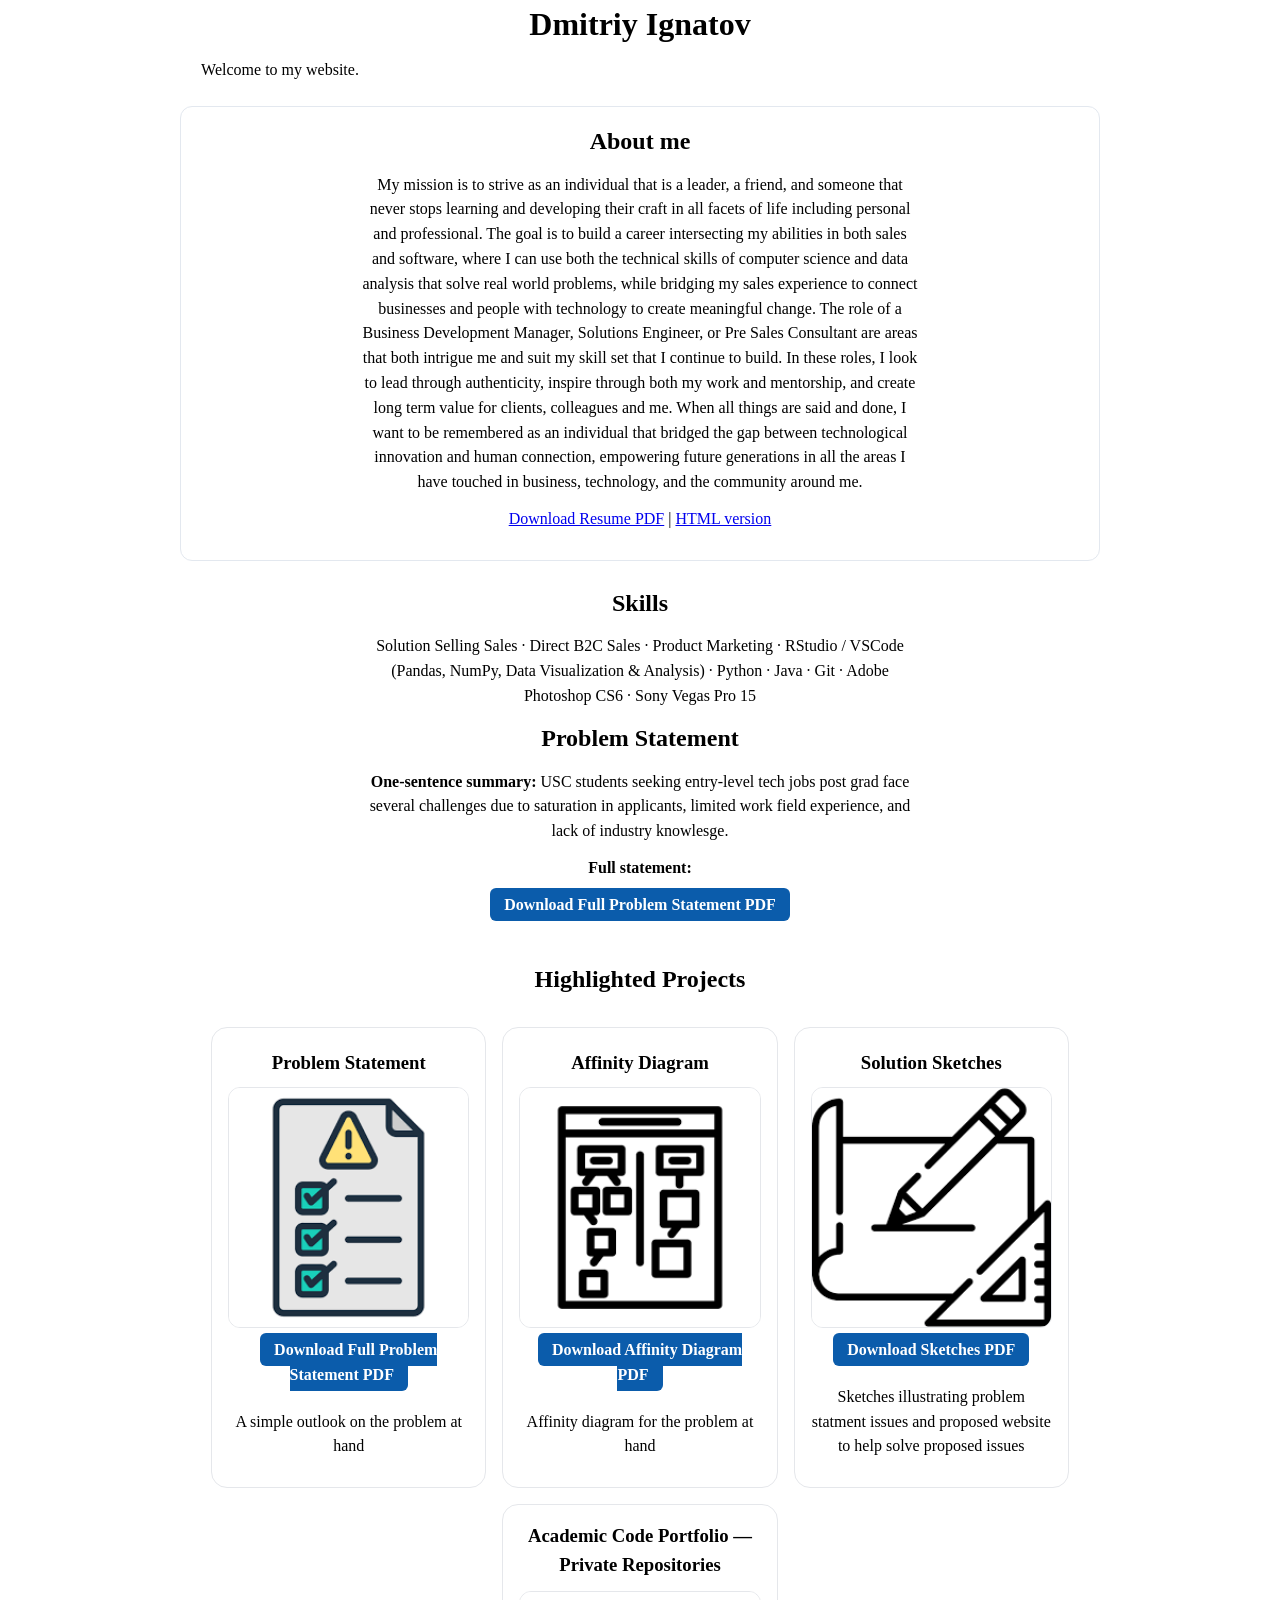
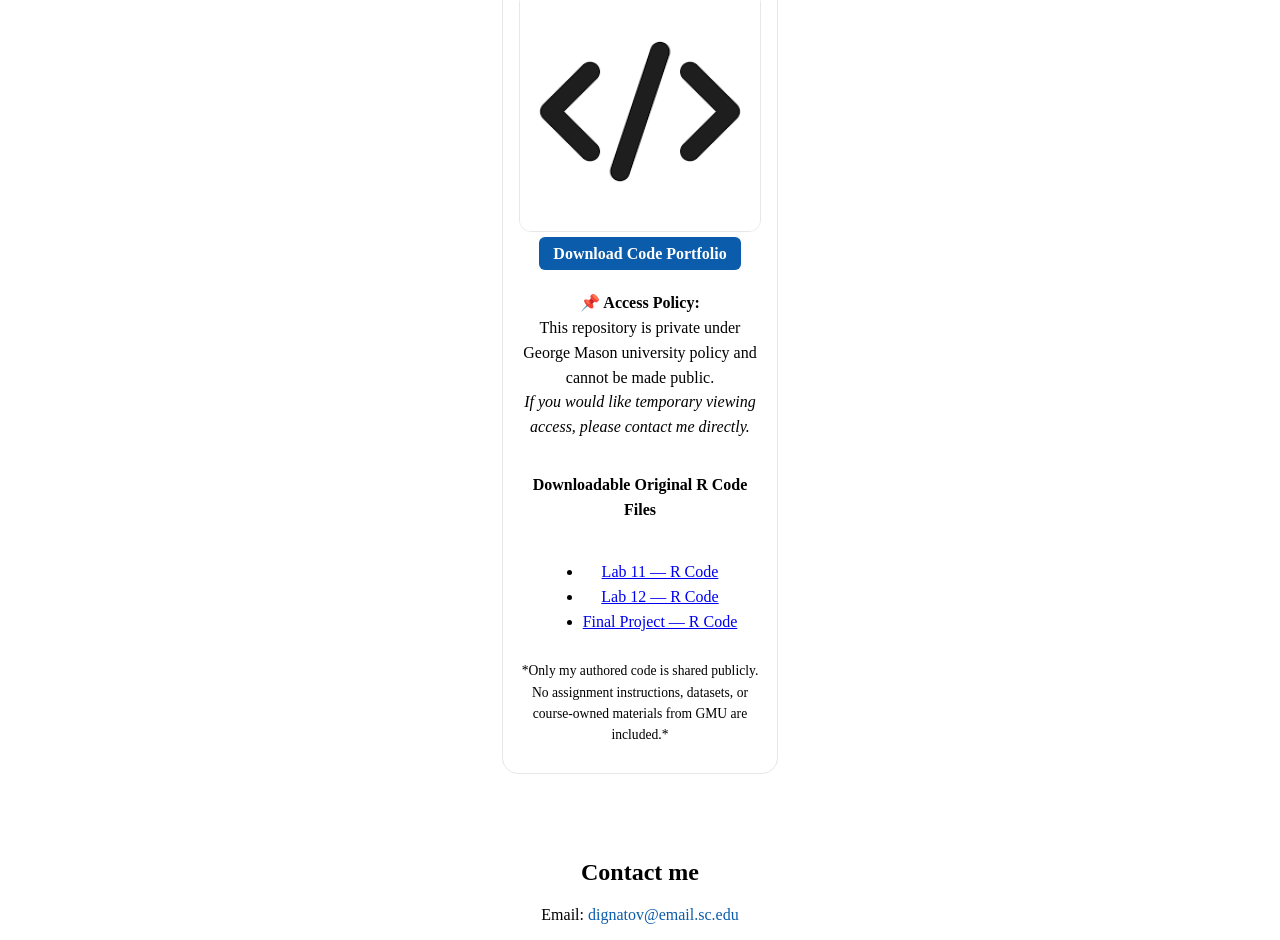
<file: index.html>
<!DOCTYPE html>
<html lang="en">

    <head>
        <meta charset ="utf-8" />
        <meta name = "viewport" content = "width=device-width,initial-scale=1" />
        <title>CSCE 190: Dmitriy Ignatov</title>
        <link rel="stylesheet" href="styles.css">
    </head>

    <body>
        <h1>Dmitriy Ignatov</h1>
        <p class = "tagline">Welcome to my website.</p>
        <header>

        <main class="container">
            <section class = "about card">
            <h2>About me</h2>
            <p>
                My mission is to strive as an individual that is a leader, a friend, and someone that never stops learning and developing their craft in all facets of life including personal and professional.
                The goal is to build a career intersecting my abilities in both sales and software, 
                where I can use both the technical skills of computer science and data analysis that solve real world problems, while bridging my sales experience to connect businesses and people with technology to create meaningful change.
                The role of a Business Development Manager, Solutions Engineer, or Pre Sales Consultant are areas that both intrigue me and suit my skill set that I continue to build.
                In these roles, I look to lead through authenticity, inspire through both my work and mentorship, and create long term value for clients, colleagues and me.
                When all things are said and done, I want to be remembered as an individual that bridged the gap between technological innovation and human connection,
                empowering future generations in all the areas I have touched in business, technology, and the community around me. 
            </p>
            <p>
                <a href="files/Final DI Resume 2025_26 (1).pdf" >Download Resume PDF</a> | 
                <a href="resume.html">HTML version</a>
            </p>
            </section>

        <section class="skills">
            <h2>Skills</h2>
            <p>
                Solution Selling Sales · Direct B2C Sales · Product Marketing ·
                RStudio / VSCode (Pandas, NumPy, Data Visualization &amp; Analysis) ·
                Python · Java · Git · Adobe Photoshop CS6 · Sony Vegas Pro 15
            </p>
        </section>

        <section class="problem-statement">
            <h2>Problem Statement</h2>
            <p><strong>One‑sentence summary:</strong> USC students seeking entry‑level tech jobs post grad face several challenges due to saturation in applicants, limited work field experience, and lack of industry knowlesge.</p>
            <p><strong>Full statement:</strong> 
           </p>
            <p style="margin-top:10px;">
        <a href="files/fullStatement.pdf" target="_blank" style="background:#0b5cab; 
            color:white; padding:8px 14px; border-radius:6px; text-decoration:none; 
            font-weight:bold;">
            Download Full Problem Statement PDF
        </a>
    </p>
        </section>


        <section class="projects">
            <h2>Highlighted Projects</h2>

        <section class="project">
            <a class="project-link" href="images/Singl.pblemStmnt.csce190.PNG">
                <h3>Problem Statement</h3>
            </a>

            <a class="thumb" href="images/Singl.pblemStmnt.csce190.PNG">
                <img
                    src="images/problem.st.png"
                    alt="One-sentence problem statement:"
                />
            </a>
            <p style="margin-top:10px;">
              <a href="files/fullStatement.pdf" target="_blank"
                 style="background:#0b5cab; color:white; padding:8px 14px;
                        border-radius:6px; text-decoration:none; font-weight:bold;">
                        Download Full Problem Statement PDF
        </a>
    </p>
            <p class="project-caption">
                A simple outlook on the problem at hand 
            </p>
        </section>

        <section class="project">
            <a class="project-link" href="files/csce190.affinity.pdf.pdf">
                <h3>Affinity Diagram</h3>
            </a>

            <a class="thumb" href="files/csce190.affinity.pdf.pdf">
                <img src="images/affinity2.png" alt="Affinity diagram image with notes" />
            </a>
            <p style="margin-top:10px;">
              <a href="files/csce190.affinity.pdf.pdf" target="_blank"
                 style="background:#0b5cab; color:white; padding:8px 14px;
                        border-radius:6px; text-decoration:none; font-weight:bold;">
                        Download Affinity Diagram PDF
        </a>
    </p>
            <p class="project-caption">
                Affinity diagram for the problem at hand
            </p>
            </section>

     <section class="project">
        <a class="project-link" href="files/sketch2.pdf" target="_blank">
            <h3>Solution Sketches</h3>
        </a>

        
        <a class="thumb" href="files/sketch2.pdf" target="_blank">
            <img
                src="images/sketch.download.png"
            />
        </a>
<!-- Chat made this download sketches button and I think its sick I will debate of adding this to the above links maybe for final upload-->
        <p style="margin-top:10px;">
            <a href="files/sketch2.pdf" target="_blank" style="background:#0b5cab; 
                color:white; padding:8px 14px; border-radius:6px; text-decoration:none; 
                font-weight:bold;">
                Download Sketches PDF
            </a>
        </p>
      <p class="project-caption">
        Sketches illustrating problem statment issues and proposed website to help solve proposed issues
      </p>
     </section>

     <section class="project">
        <h3>Academic Code Portfolio — Private Repositories</h3>

<!-- Chat helped me find a way to come up with a way to share both the repositotires and the R code so it can atleast be looked at-->
         <a class="thumb" href="files/Untitled document.pdf" target="_blank">
         <img 
            src="images/code.png" 
            alt="Link to Private Repo Links"
         />
     </a>

     <p style="margin-top:10px;">
        <a href="files/Untitled document.pdf" target="_blank" 
           style="background:#0b5cab; color:white; padding:8px 14px; 
                  border-radius:6px; text-decoration:none; font-weight:bold;">
             Download Code Portfolio
        </a>
     </p>

        <div class="privacy-note">
            <p><strong>📌 Access Policy:</strong><br>
            This repository is private under George Mason university policy and cannot be made public.<br>
            <em>If you would like temporary viewing access, please contact me directly.</em></p>
        </div>

        <h4>Downloadable Original R Code Files</h4>
        <ul class="no-bullets">
            <li> <a href="files/lab11.Rmd" download>Lab 11 — R Code</a></li>
            <li> <a href="files/lab12.Rmd" download>Lab 12 — R Code</a></li>
            <li> <a href="files/final_project.Rmd" download>Final Project — R Code</a></li>
        </ul>
        <p class="project-caption" style="font-size:0.85rem;">
            *Only my authored code is shared publicly. No assignment instructions, datasets, or course-owned materials from GMU are included.*
        </p>
    </section>

        </section>
    </main>

    <footer class="contact">
        <h2>Contact me</h2>
        <p>
        Email:
        <a href="mailto:dignatov@email.sc.edu">dignatov@email.sc.edu</a>
        </p>
        </footer>
    </body>
</html>
</file>
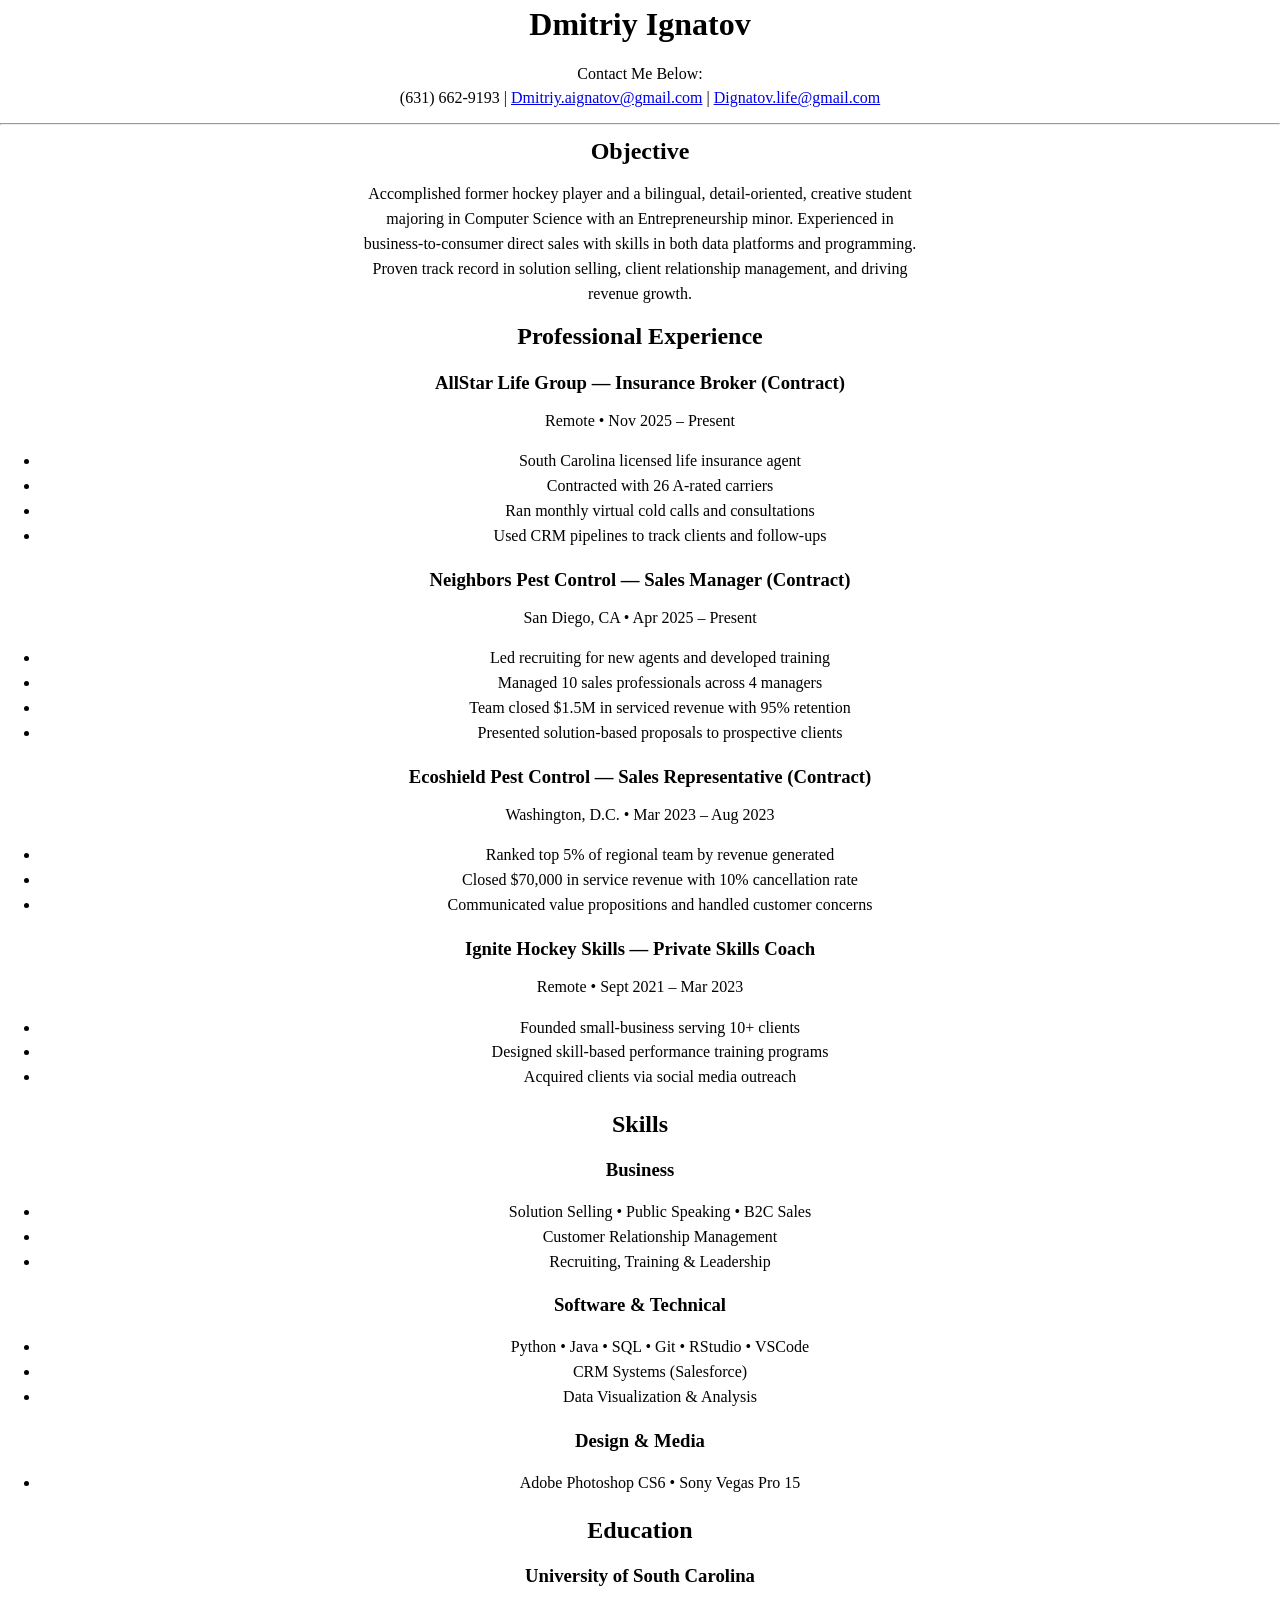
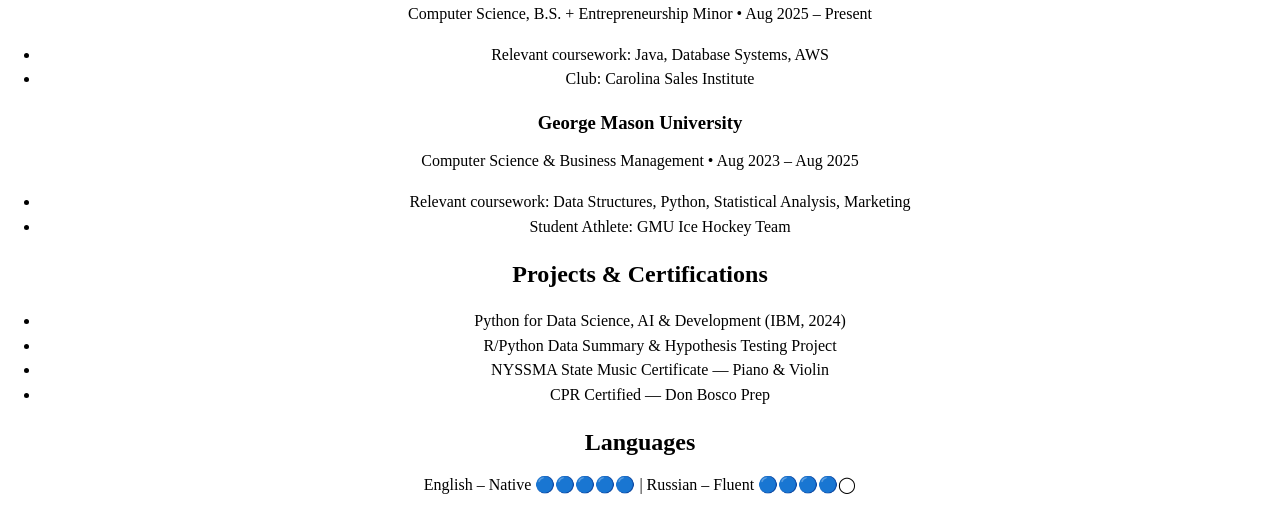
<file: resume.html>
<!DOCTYPE html>
<html lang="en">
  <head>
    <meta charset="utf-8" />
    <meta name="viewport" content="width=device-width,initial-scale=1" />
    <title>Resume - Dmitriy Ignatov</title>
    <link rel="stylesheet" href="styles.css" />
  </head>

  <body>
    <div class="resume">
      <h1>Dmitriy Ignatov</h1>
      <p>
        Contact Me Below: <br />
        (631) 662-9193 | 
        <a href="mailto:Dmitriy.aignatov@gmail.com">Dmitriy.aignatov@gmail.com</a> |
        <a href="mailto:Dignatov.life@gmail.com">Dignatov.life@gmail.com</a>
      </p>

      <hr />

      <section>
        <h2>Objective</h2>
        <p>
            Accomplished former hockey player and a bilingual, detail-oriented, creative student majoring in Computer Science with an Entrepreneurship minor. Experienced in business-to-consumer direct sales with skills in both data platforms and programming. Proven track record in solution selling, client relationship management, and driving revenue growth.  
        </p>
      </section>

      <!-- Chat helped me a bit here withthe formatting making it look clean, adding bullets and have each experience be separated. However, i want to keep that format but remove the bullerted points I will play around with this later
    -->
      <!-- so in the code it still uses a bullet class where it says no bullets in the html text however my reverse change in css to bring back bullets in that works and it doesnt seem to mess with anything in here so i am going to leave it as is and if needed to be changed please let me know however I like how this looks, the next step is to get all the final versions of all statements and pdfs involved in the index.html -->
      <section>
        <h2>Professional Experience</h2>

        <h3>AllStar Life Group — Insurance Broker (Contract)</h3>
        <p class="sub">Remote • Nov 2025 – Present</p>
        <ul class="no-bullets">
            <li>South Carolina licensed life insurance agent</li>
            <li>Contracted with 26 A-rated carriers</li>
            <li>Ran monthly virtual cold calls and consultations</li>
            <li>Used CRM pipelines to track clients and follow-ups</li>
        </ul>

        <h3>Neighbors Pest Control — Sales Manager (Contract)</h3>
        <p class="sub">San Diego, CA • Apr 2025 – Present</p>
        <ul class="no-bullets">
            <li>Led recruiting for new agents and developed training</li>
            <li>Managed 10 sales professionals across 4 managers</li>
            <li>Team closed $1.5M in serviced revenue with 95% retention</li>
            <li>Presented solution-based proposals to prospective clients</li>
        </ul>

        <h3>Ecoshield Pest Control — Sales Representative (Contract)</h3>
        <p class="sub">Washington, D.C. • Mar 2023 – Aug 2023</p>
        <ul class="no-bullets">
            <li>Ranked top 5% of regional team by revenue generated</li>
            <li>Closed $70,000 in service revenue with 10% cancellation rate</li>
            <li>Communicated value propositions and handled customer concerns</li>
        </ul>

        <h3>Ignite Hockey Skills — Private Skills Coach</h3>
        <p class="sub">Remote • Sept 2021 – Mar 2023</p>
        <ul class="no-bullets">
            <li>Founded small-business serving 10+ clients</li>
            <li>Designed skill-based performance training programs</li>
            <li>Acquired clients via social media outreach</li>
        </ul>
      </section>

     <section>
        <h2>Skills</h2>

        <h3>Business</h3>
        <ul class="no-bullets">
            <li>Solution Selling • Public Speaking • B2C Sales</li>
            <li>Customer Relationship Management</li>
            <li>Recruiting, Training & Leadership</li>
        </ul>

        <h3>Software & Technical</h3>
        <ul class="no-bullets">
            <li>Python • Java • SQL • Git • RStudio • VSCode</li>
            <li>CRM Systems (Salesforce)</li>
            <li>Data Visualization & Analysis</li>
        </ul>

        <h3>Design & Media</h3>
        <ul class="no-bullets">
            <li>Adobe Photoshop CS6 • Sony Vegas Pro 15</li>       
        </ul>
     </section>

     <section>
        <h2>Education</h2>

        <h3>University of South Carolina</h3>
        <p class="sub">Computer Science, B.S. + Entrepreneurship Minor • Aug 2025 – Present</p>
        <ul class="no-bullets">
            <li>Relevant coursework: Java, Database Systems, AWS</li>
            <li>Club: Carolina Sales Institute</li>
        </ul>

        <h3>George Mason University</h3>
        <p class="sub">Computer Science & Business Management • Aug 2023 – Aug 2025</p>
        <ul class="no-bullets">
            <li>Relevant coursework: Data Structures, Python, Statistical Analysis, Marketing</li>
            <li>Student Athlete: GMU Ice Hockey Team</li>
        </ul>
     </section>

     <section>
        <h2>Projects & Certifications</h2>
        <ul class="no-bullets">
            <li>Python for Data Science, AI & Development (IBM, 2024)</li>
            <li>R/Python Data Summary & Hypothesis Testing Project</li>
            <li>NYSSMA State Music Certificate — Piano & Violin</li>
            <li>CPR Certified — Don Bosco Prep</li>
        </ul>
     </section>

     <section>
        <h2>Languages</h2>
        <p>English – Native 🔵🔵🔵🔵🔵 | Russian – Fluent 🔵🔵🔵🔵◯</p>
     </section>
</div>
</body>
</html>
</file>
<file: styles.css>
/* Base */
:root{
  --ink:#000000;
  --paper:#90a8c3;
  --subtle:#6b7a90;
  --about-bg:#e8f4ff;
  --skills-bg:#fff6e5;
  --projects-bg:#eefaf1;
  --contact-bg:rgb(180,195,211);
  --border:#c6defa;
}

*{ box-sizing:border-box; }

html,body{ margin:0; padding:0; }

body{
  **background:#000000;**
  font-family: Arial, Helvetica, sans-serif;
  color:#000;
  line-height:1.55;
  text-align:center;
}

/* Layout */
.container{
  max-width: 960px;
  margin: 0 auto;
  padding: 0 20px 40px;
}

.site-header{
  padding: 32px 16px 8px;
}

h1{
  margin:0 0 8px;
  color:var(--ink);
  font-family: "Times New Roman", Times, serif;
}

/* EDITED TAGLINE I had chat try to help me with this because each new solution I try like it seems like it becomes centered and then its like off by like 1 or 2 tabs it got to point where it is just frustrating and chat didnt even center this... */
.tagline{
  margin:0 0 24px;
  **color:#000000;**
  **font-family:"Times New Roman", Times, serif;**
  **text-align:center;**
}

/* Section cards */
.card{
  background:#fff;
  padding:16px 18px;
  border:1px solid #e3e8ef;
  border-radius:12px;
  margin:24px auto;
  width:min(100%, 960px);
}

/* ALTERNATING BACKGROUNDS */
.about{
  **background:#ffffff;**
  border-color: var(--border);
}

.skills{
  **background:#d9d9d9;**
  border-color: #f3d09a;
}

.problem-statement{
  **background:#ffffff;**
  border-color:#e3e8ef;
}

.projects{
  **background:#d9d9d9;**
  border:1px solid #c9e9d0;
  border-radius:12px;
  padding:16px;
  margin:24px auto;
  width:min(100%, 960px);
  display:flex;
  flex-wrap:wrap;
  gap:16px;
  justify-content:center;
}

.contact{
  **background:#ffffff;**
  border-color: lightslategray;
}

/* Headings & text */
h2, h3{
  color:var(--ink);
  font-family:"Times New Roman", Times, serif;
  text-align:center;
  margin:0 0 12px;
}

p{
  margin:12px auto;
  max-width: 70ch;
}

/* Projects section */
.projects > h2{
  width:100%;
  margin:4px 6px 12px;
}

/* Individual project cards */
.project{
  background:#fff;
  border:1px solid #e5e7eb;
  border-radius:16px;
  padding:16px;
  width: clamp(260px, 31%, 360px);
  display:flex;
  flex-direction:column;
  align-items:center;
  text-align:center;
}

.project-link{ text-decoration:none; }
.project-link h3{ margin:4px 0 10px; }

.thumb{
  display:block;
  border-radius:12px;
  overflow:hidden;
  border:1px solid #e5e7eb;
  width:100%;
  max-width: 100%;
  margin: 0 auto;
}

.thumb img{
  display:block;
  width:100%;
  height:auto;
}

.project-caption{ margin-top:10px; }

/* Footer contact */
.contact a{
  color:#0b5cab;
  text-decoration:none;
}
.contact a:hover{ text-decoration:underline; }

/* Small screens */
@media (max-width: 640px){
  h1{ font-size:1.75rem; }
  .project{ width:100%; }
  .projects{ padding:12px; }
}

.projects-grid {
  display: grid;
  grid-template-columns: repeat(3, 1fr);
  gap: 16px;
}

.pdf-thumb {
  width: 100%;
  height: 300px;
  border: 2px solid rgb(126, 14, 201);
  display: block;
  margin: 10px auto;
}
</file>
